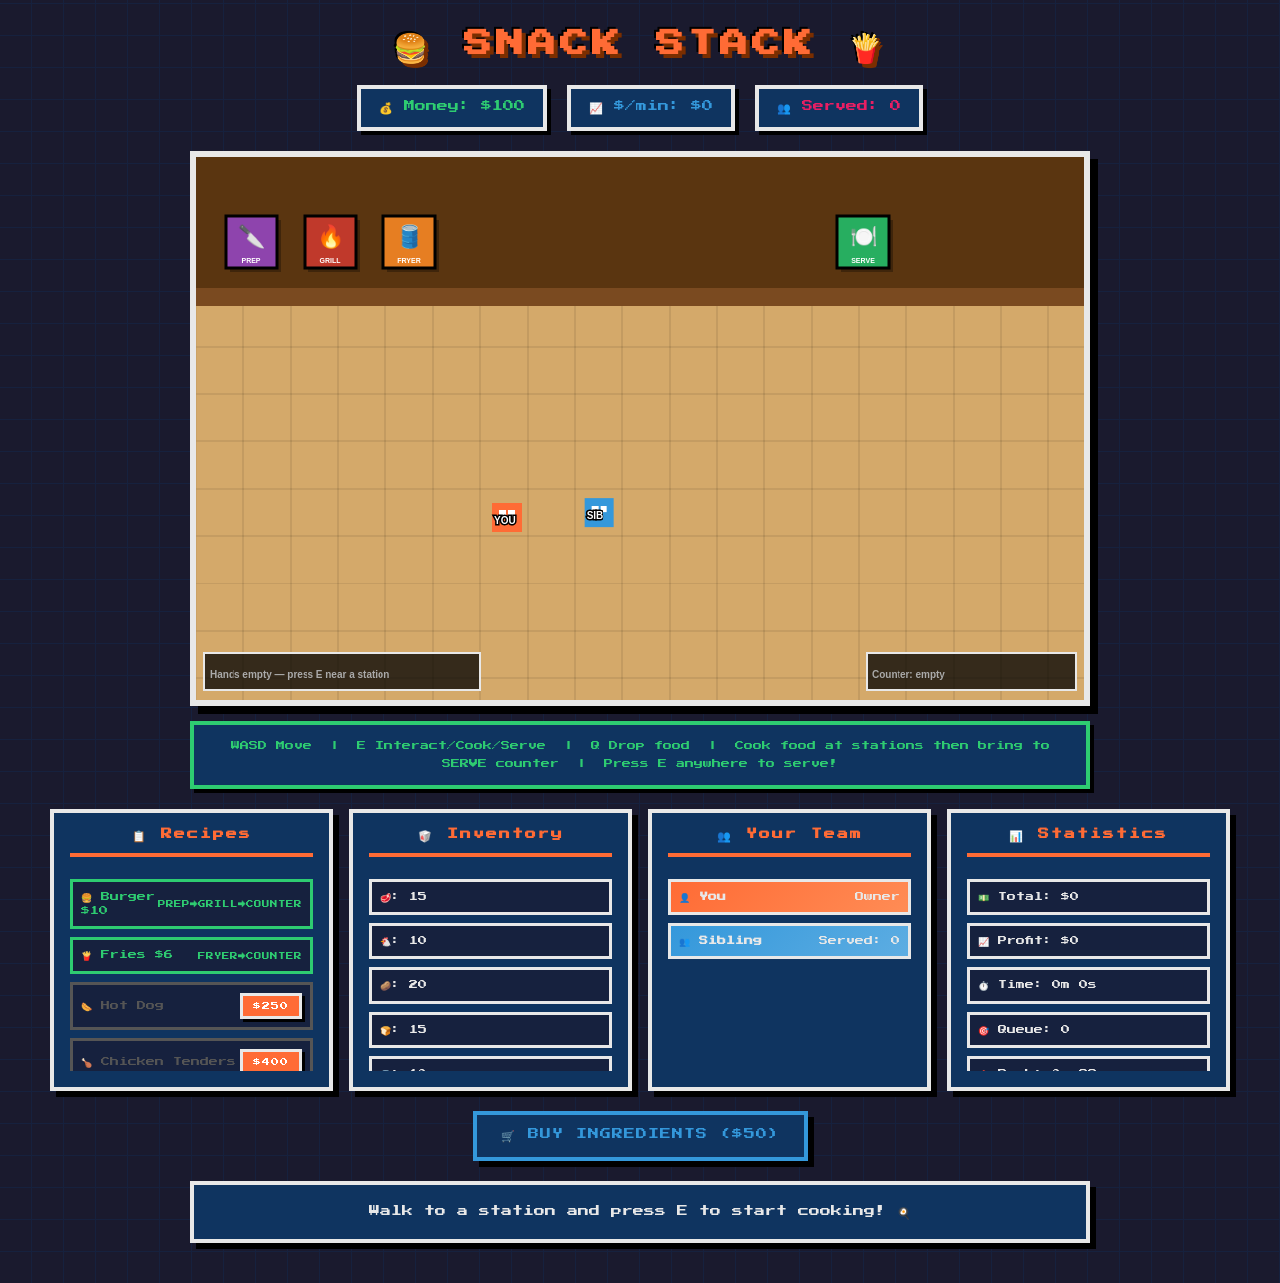
<file: index.html>
<!DOCTYPE html>
<html lang="en">
<head>
  <meta charset="UTF-8">
  <meta name="viewport" content="width=device-width, initial-scale=1.0">
  <title>Snack StacK - Food Truck Empire</title>
  <style>
@import url('https://fonts.googleapis.com/css2?family=Press+Start+2P&display=swap');
* { margin:0; padding:0; box-sizing:border-box; image-rendering:pixelated; }
body { background-color:#1a1a2e; background-image:repeating-linear-gradient(0deg,transparent,transparent 31px,#16213e 31px,#16213e 32px),repeating-linear-gradient(90deg,transparent,transparent 31px,#16213e 31px,#16213e 32px); font-family:'Press Start 2P',monospace; text-align:center; padding:20px; min-height:100vh; color:#e8e8e8; }
h1 { font-size:28px; margin:10px 0; color:#ff6b35; text-shadow:4px 4px 0px #7a2e00,-2px -2px 0px #000; letter-spacing:4px; }
.stats { display:flex; justify-content:center; gap:20px; margin:20px 0; flex-wrap:wrap; }
.stat-item { background:#0f3460; padding:12px 18px; border:4px solid #e8e8e8; box-shadow:4px 4px 0px #000; font-size:11px; }
#money{color:#2ecc71;} #earnings{color:#3498db;} #customers-count{color:#e91e63;}
canvas { display:block; margin:15px auto; border:6px solid #e8e8e8; box-shadow:8px 8px 0px #000; cursor:crosshair; max-width:100%; }
.game-panels { display:grid; grid-template-columns:repeat(auto-fit,minmax(220px,1fr)); gap:16px; max-width:1200px; margin:20px auto; padding:0 10px; }
.panel { background:#0f3460; border:4px solid #e8e8e8; box-shadow:6px 6px 0px #000; padding:16px; text-align:left; }
.panel h3 { margin:0 0 14px 0; color:#ff6b35; font-size:11px; text-align:center; border-bottom:4px solid #ff6b35; padding-bottom:10px; letter-spacing:2px; }
.panel-content { max-height:200px; overflow-y:auto; }
.panel-content::-webkit-scrollbar{width:8px;} .panel-content::-webkit-scrollbar-track{background:#1a1a2e;} .panel-content::-webkit-scrollbar-thumb{background:#ff6b35;border:2px solid #000;}
.recipe-item,.ingredient-item,.team-member { margin:8px 0; padding:8px; font-size:9px; display:flex; justify-content:space-between; align-items:center; border:3px solid #e8e8e8; background:#16213e; line-height:1.6; }
.recipe-unlocked{border-color:#2ecc71;color:#2ecc71;} .recipe-locked{border-color:#555;color:#555;}
.unlock-btn { padding:6px 10px; font-size:8px; font-family:'Press Start 2P',monospace; background:#ff6b35; border:3px solid #e8e8e8; box-shadow:3px 3px 0px #000; cursor:pointer; color:#fff; transition:none; }
.unlock-btn:hover { background:#ffcd38; color:#000; transform:translate(2px,2px); box-shadow:1px 1px 0px #000; }
.controls { margin:20px 0; display:flex; justify-content:center; gap:16px; flex-wrap:wrap; }
button { padding:14px 24px; font-size:11px; font-family:'Press Start 2P',monospace; border:4px solid #e8e8e8; box-shadow:6px 6px 0px #000; cursor:pointer; font-weight:normal; transition:none; text-transform:uppercase; letter-spacing:1px; }
button:hover{transform:translate(3px,3px);box-shadow:3px 3px 0px #000;} button:active{transform:translate(6px,6px);box-shadow:none;}
#buyIngredientsBtn{background:#0f3460;color:#3498db;border-color:#3498db;}
#upgradeBtn{background:#0f3460;color:#ffcd38;border-color:#ffcd38;animation:blink 1s step-end infinite;}
@keyframes blink{0%,100%{opacity:1;}50%{opacity:0.4;}}
#log { margin:20px auto; font-size:11px; color:#e8e8e8; background:#0f3460; padding:16px 20px; max-width:900px; border:4px solid #e8e8e8; box-shadow:6px 6px 0px #000; min-height:55px; display:flex; align-items:center; justify-content:center; line-height:2; }
.controls-hint { background:#0f3460; color:#2ecc71; padding:12px; border:4px solid #2ecc71; box-shadow:4px 4px 0px #000; margin:10px auto; max-width:900px; font-size:9px; line-height:2; }
.achievement { position:fixed; top:20px; right:20px; background:#ffcd38; color:#000; padding:16px 24px; font-size:11px; border:4px solid #000; box-shadow:6px 6px 0px #000; animation:slideIn 0.1s steps(1),slideOut 0.1s steps(1) 2.5s; z-index:1000; font-family:'Press Start 2P',monospace; line-height:2; }
@keyframes slideIn{from{transform:translateX(400px);}to{transform:translateX(0);}}
@keyframes slideOut{from{transform:translateX(0);opacity:1;}to{transform:translateX(400px);opacity:0;}}
  </style>
</head>
<body>
  <h1>🍔 SNACK STACK 🍟</h1>
  <div class="stats">
    <div class="stat-item" id="money">💰 Money: $100</div>
    <div class="stat-item" id="earnings">📈 $/min: $0</div>
    <div class="stat-item" id="customers-count">👥 Served: 0</div>
  </div>
  <canvas id="game"></canvas>
  <div class="controls-hint">WASD Move &nbsp;|&nbsp; E Interact/Cook/Serve &nbsp;|&nbsp; Q Drop food &nbsp;|&nbsp; Cook food at stations then bring to SERVE counter &nbsp;|&nbsp; Press E anywhere to serve!</div>
  <div class="game-panels">
    <div class="panel"><h3>📋 Recipes</h3><div id="recipes" class="panel-content"></div></div>
    <div class="panel"><h3>🥡 Inventory</h3><div id="ingredients" class="panel-content"></div></div>
    <div class="panel"><h3>👥 Your Team</h3><div id="team" class="panel-content"></div></div>
    <div class="panel"><h3>📊 Statistics</h3><div id="stats" class="panel-content"></div></div>
  </div>
  <div class="controls">
    <button id="buyIngredientsBtn">🛒 Buy Ingredients ($50)</button>
    <button id="upgradeBtn" style="display:none;">⭐ Open Restaurant! ($5,000)</button>
  </div>
  <div id="log">Walk to a station and press E to start cooking! 🍳</div>

<script>
  const canvas = document.getElementById("game");
  const ctx = canvas.getContext("2d");
  canvas.width = 900; canvas.height = 550;
  canvas.style.width = Math.min(900, window.innerWidth - 40) + "px";

  let money = 100, totalEarned = 0, totalCustomersServed = 0;
  let gameTime = 0, customers = [], nextCustomerId = 0;
  let earningsPerMinute = 0, lastEarningsUpdate = Date.now();
  let achievementQueue = [];

  // ============================================
  // RUSH HOUR
  // ============================================
  let rushHour=false,rushTimer=0,rushWarning=false,rushWarningTimer=0,nextRushIn=1800,rushBonus=0;
  function updateRushHour(){
    if(rushWarning){rushWarningTimer++;if(rushWarningTimer>180){rushWarning=false;rushHour=true;rushTimer=0;rushBonus=0;updateLog("🔥 RUSH HOUR! Double tips!");}return;}
    if(rushHour){rushTimer++;if(rushTimer>3600){rushHour=false;nextRushIn=1800;money+=rushBonus;showAchievement(`⭐ Rush Over! +$${rushBonus}!`);updateLog(`✅ Rush over! +$${rushBonus} bonus!`);}return;}
    nextRushIn--;if(nextRushIn<=0){rushWarning=true;rushWarningTimer=0;updateLog("⚠️ RUSH HOUR INCOMING!");}
  }
  function drawRushHour(){
    if(rushWarning){ctx.fillStyle=`rgba(255,200,0,${0.2+0.15*Math.sin(Date.now()/100)})`;ctx.fillRect(0,0,canvas.width,canvas.height);ctx.fillStyle="#fff";ctx.font="bold 28px Arial";ctx.textAlign="center";ctx.fillText("⚠️ RUSH HOUR INCOMING! ⚠️",canvas.width/2,50);ctx.textAlign="left";}
    if(rushHour){ctx.fillStyle="rgba(255,50,0,0.07)";ctx.fillRect(0,0,canvas.width,canvas.height);ctx.fillStyle="#ff4444";ctx.font="bold 18px Arial";ctx.textAlign="center";ctx.fillText(`🔥 RUSH HOUR - ${Math.ceil((3600-rushTimer)/60)}s | Bonus: $${rushBonus}`,canvas.width/2,28);ctx.textAlign="left";}
  }

  // ============================================
  // STATIONS
  // ============================================
  const SS = 52;
  const stations = [
    {id:"prep",   label:"PREP",  emoji:"🔪",x:30, y:60, color:"#8e44ad",cookTime:150,burnTime:300,food:null,cookTimer:0,state:"idle"},
    {id:"grill",  label:"GRILL", emoji:"🔥",x:110,y:60, color:"#c0392b",cookTime:200,burnTime:350,food:null,cookTimer:0,state:"idle"},
    {id:"fryer",  label:"FRYER", emoji:"🛢️",x:190,y:60, color:"#e67e22",cookTime:180,burnTime:320,food:null,cookTimer:0,state:"idle"},
    {id:"counter",label:"SERVE", emoji:"🍽️",x:650,y:60, color:"#27ae60",cookTime:0,  burnTime:9999,food:null,cookTimer:0,state:"idle"},
  ];

  const recipePipeline = {
    burger: ["prep","grill","counter"],
    fries:  ["fryer","counter"],
    hotdog: ["grill","counter"],
    tenders:["prep","fryer","counter"],
    pizza:  ["prep","grill","counter"],
    taco:   ["prep","counter"],
  };

  const recipes = {
    burger: {name:"🍔 Burger",        unlocked:true, ingredients:{beef:1,bun:1,lettuce:1},   price:10,cost:4,timesSold:0},
    fries:  {name:"🍟 Fries",          unlocked:true, ingredients:{potato:2,oil:1},           price:6, cost:2,timesSold:0},
    hotdog: {name:"🌭 Hot Dog",        unlocked:false,ingredients:{sausage:1,bun:1},          price:8, cost:3,unlockCost:250,timesSold:0},
    tenders:{name:"🍗 Chicken Tenders",unlocked:false,ingredients:{chicken:2,flour:1,oil:1},  price:12,cost:5,unlockCost:400,timesSold:0},
    pizza:  {name:"🍕 Pizza Slice",    unlocked:false,ingredients:{dough:1,cheese:1,tomato:1},price:15,cost:6,unlockCost:800,timesSold:0},
    taco:   {name:"🌮 Taco",           unlocked:false,ingredients:{beef:1,tortilla:1,lettuce:1,cheese:1},price:9,cost:4,unlockCost:600,timesSold:0},
  };

  let ingredients = {beef:15,chicken:10,potato:20,bun:15,oil:10,lettuce:10,sausage:0,flour:0,dough:0,cheese:0,tomato:0,tortilla:0};

  function hasIngredients(rk){const r=recipes[rk];for(let i in r.ingredients)if(ingredients[i]<r.ingredients[i])return false;return true;}
  function useIngredients(rk){const r=recipes[rk];for(let i in r.ingredients)ingredients[i]-=r.ingredients[i];}
  function stationCenter(s){return{x:s.x+SS/2,y:s.y+SS/2};}
  function distToStation(char,s){const c=stationCenter(s);return Math.hypot(char.x+char.size/2-c.x,char.y+char.size/2-c.y);}

  // ============================================
  // PLAYER & SIBLING
  // ============================================
  const player  = {x:300,y:350,size:30,speed:4,color:"#ff6b35",holding:null};
  const sibling = {x:400,y:350,size:30,speed:4,color:"#3498db",holding:null,aiTimer:0,totalServed:0};

  // ============================================
  // SERVE — completely standalone, called on E press
  // Finds any waiting customer whose recipe matches
  // whatever is on the counter. No distance check.
  // ============================================
  function tryServe() {
    const counter = stations.find(s => s.id === "counter");
    if (!counter.food || counter.food.burned) {
      updateLog("❌ No food on the SERVE counter!");
      return false;
    }
    const match = customers.find(c => c.waiting && !c.isServed && c.recipe === counter.food.recipeKey);
    if (!match) {
      updateLog("❌ No customer waiting for " + recipes[counter.food.recipeKey].name + "!");
      return false;
    }
    const recipe = recipes[match.recipe];
    const tip = Math.floor(recipe.price * match.patience * (rushHour ? 0.6 : 0.3));
    const total = recipe.price + tip;
    money += total; totalEarned += total; totalCustomersServed++;
    recipe.timesSold++; match.isServed = true;
    counter.food = null; counter.state = "idle";
    if (rushHour) rushBonus += tip;
    updateLog(`✅ Served ${recipe.name} $${recipe.price}${tip > 0 ? ` + $${tip} tip` : ""}!${rushHour ? " 🔥" : ""}`);
    checkAchievements();
    setTimeout(() => { customers = customers.filter(c => c.id !== match.id); }, 300);
    return true;
  }

  // ============================================
  // INPUT
  // ============================================
  const keys = {};
  document.addEventListener("keydown", e => {
    keys[e.key.toLowerCase()] = true;
    if (e.key.toLowerCase() === "e") handleE();
    if (e.key.toLowerCase() === "q") { player.holding = null; updateLog("🗑️ Dropped food."); }
  });
  document.addEventListener("keyup", e => keys[e.key.toLowerCase()] = false);

  function handleE() {
    // First always try to serve — if counter has food matching a customer, just do it
    if (tryServe()) return;

    // Otherwise interact with nearest station
    let best = null, bestD = 80;
    for (let s of stations) { const d = distToStation(player, s); if (d < bestD) { best = s; bestD = d; } }
    if (!best) { updateLog("❌ Get closer to a station!"); return; }

    interactWithStation(player, best);
  }

  function interactWithStation(char, s) {
    const counter = stations.find(st => st.id === "counter");

    if (s.id === "counter") {
      // Place finished food on counter, or pick up
      if (char.holding) {
        const pipeline = recipePipeline[char.holding.recipeKey];
        if (char.holding.stage === pipeline.length - 1) {
          if (!counter.food) {
            counter.food = { ...char.holding }; counter.state = "ready"; char.holding = null;
            updateLog("🍽️ Food on counter! Press E to serve a customer!");
          } else { updateLog("❌ Counter already has food!"); }
        } else { updateLog("❌ Food isn't ready yet — keep cooking!"); }
      } else if (counter.food) {
        char.holding = { ...counter.food }; counter.food = null; counter.state = "idle";
        updateLog("📦 Picked up food from counter.");
      } else { updateLog("❌ Counter is empty."); }
      return;
    }

    if (s.state === "idle" && !s.food) {
      if (char.holding) {
        // Place held food here for next cooking step
        const pipeline = recipePipeline[char.holding.recipeKey];
        const nextIdx = char.holding.stage + 1;
        if (nextIdx < pipeline.length && pipeline[nextIdx] === s.id) {
          s.food = { ...char.holding }; s.food.stage = nextIdx; s.cookTimer = 0; s.state = "cooking";
          char.holding = null;
          updateLog(`🍳 Cooking step ${nextIdx + 1} on ${s.label}...`);
        } else {
          const needed = pipeline[nextIdx] || "SERVE counter";
          updateLog(`❌ Wrong station! Take to ${needed.toUpperCase()} next.`);
        }
      } else {
        // Start a new dish
        const cands = Object.keys(recipes).filter(k => recipes[k].unlocked && recipePipeline[k][0] === s.id && hasIngredients(k));
        if (!cands.length) { updateLog(`❌ No recipes for ${s.label} or missing ingredients!`); return; }
        const rk = cands[0]; useIngredients(rk);
        s.food = { recipeKey: rk, stage: 0, burned: false }; s.cookTimer = 0; s.state = "cooking";
        updateLog(`🍳 Started ${recipes[rk].name}! Don't let it burn!`);
      }
    } else if (s.state === "ready") {
      if (!char.holding) {
        char.holding = { ...s.food }; s.food = null; s.state = "idle"; s.cookTimer = 0;
        const pipeline = recipePipeline[char.holding.recipeKey];
        const next = pipeline[char.holding.stage + 1];
        updateLog(next ? `➡️ Next: take to ${next.toUpperCase()}` : `✅ Done! Bring to SERVE counter then press E.`);
      } else { updateLog("❌ Hands full! Press Q to drop."); }
    } else if (s.state === "burned") {
      s.food = null; s.state = "idle"; s.cookTimer = 0; updateLog("🗑️ Cleared burned food.");
    } else if (s.state === "cooking") {
      updateLog(`⏳ ${s.label} cooking... ${Math.min(Math.floor(s.cookTimer / s.cookTime * 100), 100)}%`);
    }
  }

  // ============================================
  // UPDATE STATIONS
  // ============================================
  function updateStations() {
    for (let s of stations) {
      if (s.state !== "cooking") continue;
      s.cookTimer++;
      if (s.cookTimer >= s.cookTime + s.burnTime) {
        s.state = "burned"; if (s.food) s.food.burned = true;
        updateLog(`🔥 ${recipes[s.food.recipeKey].name} BURNED on ${s.label}! Press E near it to clear.`);
      } else if (s.cookTimer >= s.cookTime) {
        s.state = "ready";
      }
    }
  }

  // ============================================
  // SIBLING AI
  // ============================================
  function updateSiblingAI() {
    sibling.aiTimer++;
    if (sibling.aiTimer < 20) return;
    sibling.aiTimer = 0;

    const counter = stations.find(s => s.id === "counter");

    // If holding food, go to next station or counter
    if (sibling.holding) {
      const pipeline = recipePipeline[sibling.holding.recipeKey];
      const nextIdx = sibling.holding.stage + 1;
      if (nextIdx >= pipeline.length) {
        if (!counter.food) {
          if (distToStation(sibling, counter) < 65) {
            counter.food = { ...sibling.holding }; counter.state = "ready"; sibling.holding = null;
            // immediately serve if customer waiting
            const match = customers.find(c => c.waiting && !c.isServed && c.recipe === counter.food?.recipeKey);
            if (match) { tryServe(); sibling.totalServed++; }
          } else moveTo(sibling, stationCenter(counter));
        }
      } else {
        const ns = stations.find(s => s.id === pipeline[nextIdx]);
        if (ns && ns.state === "idle" && !ns.food) {
          if (distToStation(sibling, ns) < 65) {
            ns.food = { ...sibling.holding }; ns.food.stage = nextIdx; ns.cookTimer = 0; ns.state = "cooking"; sibling.holding = null;
          } else moveTo(sibling, stationCenter(ns));
        }
      }
      return;
    }

    // Pick up ready food from a non-counter station
    for (let s of stations) {
      if (s.state === "ready" && s.id !== "counter") {
        if (distToStation(sibling, s) < 65) { sibling.holding = { ...s.food }; s.food = null; s.state = "idle"; s.cookTimer = 0; }
        else moveTo(sibling, stationCenter(s));
        return;
      }
    }

    // Serve customer if counter has food
    if (counter.food && !counter.food.burned) {
      const match = customers.find(c => c.waiting && !c.isServed && c.recipe === counter.food.recipeKey);
      if (match) {
        if (Math.hypot(sibling.x - match.x, sibling.y - match.y) < 150) {
          tryServe(); sibling.totalServed++;
        } else moveTo(sibling, { x: match.x, y: match.y });
        return;
      }
    }

    // Clear burned food
    for (let s of stations) {
      if (s.state === "burned") {
        if (distToStation(sibling, s) < 65) { s.food = null; s.state = "idle"; s.cookTimer = 0; }
        else moveTo(sibling, stationCenter(s));
        return;
      }
    }

    // Start cooking at idle station
    for (let s of stations) {
      if (s.state === "idle" && !s.food && s.id !== "counter") {
        const cands = Object.keys(recipes).filter(k => recipes[k].unlocked && recipePipeline[k][0] === s.id && hasIngredients(k));
        if (cands.length) {
          if (distToStation(sibling, s) < 65) {
            useIngredients(cands[0]); s.food = { recipeKey: cands[0], stage: 0, burned: false }; s.cookTimer = 0; s.state = "cooking";
          } else moveTo(sibling, stationCenter(s));
          return;
        }
      }
    }

    moveTo(sibling, { x: 500, y: 350 });
  }

  function moveTo(char, pos) {
    const angle = Math.atan2(pos.y - char.y, pos.x - char.x);
    char.x += Math.cos(angle) * char.speed;
    char.y += Math.sin(angle) * char.speed;
  }

  // ============================================
  // CUSTOMERS
  // ============================================
  class Customer {
    constructor(recipe) {
      this.id = nextCustomerId++; this.recipe = recipe;
      this.x = -50; this.y = 185;
      this.size = 30; this.speed = 1 + Math.random() * 0.5;
      const wc = customers.filter(c => c.waiting).length;
      this.targetX = Math.max(300, 760 - wc * 42);
      this.waiting = false; this.waitTimer = 0;
      this.maxWaitTime = rushHour ? 200 : 360;
      this.color = ["#9b59b6","#e67e22","#1abc9c","#e91e63"][Math.floor(Math.random()*4)];
      this.isServed = false; this.patience = 1.0;
    }
    update() {
      if (!this.waiting) { if (this.x < this.targetX) this.x += this.speed; else this.waiting = true; }
      else {
        this.waitTimer++; this.patience = 1 - (this.waitTimer / this.maxWaitTime);
        if (this.waitTimer > this.maxWaitTime && !this.isServed) { this.leave(); return false; }
      }
      return true;
    }
    leave() { if (!this.isServed) updateLog("😞 Customer left hungry!"); }
    draw() {
      ctx.fillStyle = this.color; ctx.fillRect(this.x, this.y, this.size, this.size);
      ctx.fillStyle = "#fff"; ctx.fillRect(this.x+7,this.y+8,7,7); ctx.fillRect(this.x+16,this.y+8,7,7);
      if (this.waiting) {
        ctx.fillStyle = "rgba(255,255,255,0.95)"; ctx.beginPath(); ctx.arc(this.x+15,this.y-22,18,0,Math.PI*2); ctx.fill();
        ctx.strokeStyle = "#333"; ctx.lineWidth = 2; ctx.stroke();
        ctx.font = "18px Arial"; ctx.fillStyle = "#333";
        ctx.fillText(recipes[this.recipe].name.split(" ")[0], this.x-1, this.y-15);
        const bw=35,bh=6,fw=this.patience*bw;
        const g = ctx.createLinearGradient(this.x,0,this.x+bw,0);
        if (this.patience>0.6){g.addColorStop(0,"#2ecc71");g.addColorStop(1,"#27ae60");}
        else if(this.patience>0.3){g.addColorStop(0,"#f39c12");g.addColorStop(1,"#e67e22");}
        else{g.addColorStop(0,"#e74c3c");g.addColorStop(1,"#c0392b");}
        ctx.fillStyle=g; ctx.fillRect(this.x,this.y-38,fw,bh);
        ctx.strokeStyle="#2c3e50"; ctx.lineWidth=2; ctx.strokeRect(this.x,this.y-38,bw,bh);

        // Always show what they want
        const counter = stations.find(s=>s.id==="counter");
        const readyForThem = counter.food && counter.food.recipeKey===this.recipe && !counter.food.burned;
        ctx.fillStyle = readyForThem ? "rgba(46,204,113,0.95)" : "rgba(40,40,40,0.8)";
        ctx.fillRect(this.x-5, this.y-58, readyForThem?100:130, 16);
        ctx.fillStyle="#fff"; ctx.font="bold 9px Arial";
        ctx.fillText(readyForThem ? "✅ Press E!" : "Wants: "+recipes[this.recipe].name.split(" ")[0], this.x, this.y-46);
      }
    }
  }

  function spawnCustomer() {
    const avail = Object.keys(recipes).filter(r=>recipes[r].unlocked);
    if (!avail.length) return;
    const weights = avail.map(r=>recipes[r].price), total = weights.reduce((a,b)=>a+b,0);
    let rand = Math.random()*total, sel = avail[0];
    for (let i=0;i<avail.length;i++){rand-=weights[i];if(rand<=0){sel=avail[i];break;}}
    customers.push(new Customer(sel));
  }

  setInterval(()=>{
    const chance=rushHour?0.75:0.35, max=rushHour?8:5;
    if(Math.random()<chance&&customers.length<max) spawnCustomer();
  },1500);

  // ============================================
  // PLAYER MOVEMENT
  // ============================================
  function movePlayer() {
    if(keys["w"]||keys["arrowup"])    player.y-=player.speed;
    if(keys["s"]||keys["arrowdown"])  player.y+=player.speed;
    if(keys["a"]||keys["arrowleft"])  player.x-=player.speed;
    if(keys["d"]||keys["arrowright"]) player.x+=player.speed;
    player.x=Math.max(0,Math.min(canvas.width-player.size,player.x));
    player.y=Math.max(0,Math.min(canvas.height-player.size,player.y));
  }

  // ============================================
  // DRAW
  // ============================================
  function draw() {
    ctx.clearRect(0,0,canvas.width,canvas.height);
    ctx.fillStyle="#d4a96a"; ctx.fillRect(0,0,canvas.width,canvas.height);
    for(let x=0;x<canvas.width;x+=48) for(let y=0;y<canvas.height;y+=48){
      ctx.strokeStyle="rgba(0,0,0,0.08)"; ctx.lineWidth=1; ctx.strokeRect(x,y,48,48);
    }
    ctx.fillStyle="#5a3510"; ctx.fillRect(0,0,canvas.width,148);
    ctx.fillStyle="#7a4a20"; ctx.fillRect(0,133,canvas.width,18);

    drawStations();
    customers.forEach(c=>c.draw());
    drawCharacter(sibling,"SIB",sibling.holding);
    drawCharacter(player,"YOU",player.holding);
    drawHUD();
    drawRushHour();
  }

  function drawStations() {
    for (let s of stations) {
      let col = s.color;
      if(s.state==="burned") col="#1a1a1a";
      else if(s.state==="ready") col="#1e8449";
      ctx.fillStyle="rgba(0,0,0,0.3)"; ctx.fillRect(s.x+4,s.y+4,SS,SS);
      ctx.fillStyle=col; ctx.fillRect(s.x,s.y,SS,SS);
      ctx.strokeStyle="#000"; ctx.lineWidth=3; ctx.strokeRect(s.x,s.y,SS,SS);
      ctx.font="22px Arial"; ctx.textAlign="center"; ctx.fillText(s.emoji,s.x+SS/2,s.y+28);
      ctx.fillStyle="#fff"; ctx.font="bold 7px Arial"; ctx.fillText(s.label,s.x+SS/2,s.y+SS-5);
      ctx.textAlign="left";

      if(s.state==="cooking"&&s.cookTime>0){
        const prog=Math.min(s.cookTimer/s.cookTime,1);
        const burnProg=s.cookTimer>s.cookTime?(s.cookTimer-s.cookTime)/s.burnTime:0;
        const bw=SS-4,bh=7;
        ctx.fillStyle="#333"; ctx.fillRect(s.x+2,s.y+SS+3,bw,bh);
        ctx.fillStyle=burnProg>0?"#e74c3c":"#2ecc71";
        ctx.fillRect(s.x+2,s.y+SS+3,bw*(burnProg>0?1-burnProg:prog),bh);
        ctx.strokeStyle="#000"; ctx.lineWidth=1; ctx.strokeRect(s.x+2,s.y+SS+3,bw,bh);
      }
      if(s.state==="ready"){ctx.font="16px Arial";ctx.textAlign="center";ctx.fillText("✅",s.x+SS/2,s.y-4);ctx.textAlign="left";}
      if(s.state==="burned"){ctx.font="16px Arial";ctx.textAlign="center";ctx.fillText("💀",s.x+SS/2,s.y-4);ctx.textAlign="left";}
      if(s.food){ctx.font="16px Arial";ctx.textAlign="center";ctx.fillText(s.food.burned?"🖤":recipes[s.food.recipeKey].name.split(" ")[0],s.x+SS/2,s.y+14);ctx.textAlign="left";}

      if(distToStation(player,s)<80){
        ctx.strokeStyle="#ffcd38"; ctx.lineWidth=4; ctx.strokeRect(s.x-3,s.y-3,SS+6,SS+6);
        ctx.fillStyle="#ffcd38"; ctx.font="bold 9px Arial"; ctx.textAlign="center";
        ctx.fillText("[E]",s.x+SS/2,s.y+SS+18); ctx.textAlign="left";
      }
    }
  }

  function drawCharacter(char,label,holding){
    ctx.fillStyle=char.color; ctx.fillRect(char.x,char.y,char.size,char.size);
    ctx.fillStyle="#fff"; ctx.fillRect(char.x+7,char.y+8,7,7); ctx.fillRect(char.x+16,char.y+8,7,7);
    ctx.fillStyle="#fff"; ctx.font="bold 10px Arial"; ctx.strokeStyle="#000"; ctx.lineWidth=3;
    ctx.strokeText(label,char.x+2,char.y+22); ctx.fillText(label,char.x+2,char.y+22);
    if(holding){ctx.font="18px Arial";ctx.fillText(holding.burned?"🖤":recipes[holding.recipeKey].name.split(" ")[0],char.x+char.size,char.y-2);}
  }

  function drawHUD(){
    ctx.fillStyle="rgba(0,0,0,0.75)"; ctx.fillRect(8,canvas.height-48,280,38);
    ctx.strokeStyle="#e8e8e8"; ctx.lineWidth=2; ctx.strokeRect(8,canvas.height-48,280,38);
    ctx.font="bold 10px Arial";
    if(player.holding){
      const pipeline=recipePipeline[player.holding.recipeKey];
      const next=pipeline[player.holding.stage+1]||"SERVE counter";
      ctx.fillStyle="#e8e8e8";
      ctx.fillText(`${recipes[player.holding.recipeKey].name.split(" ")[0]} → next: ${next.toUpperCase()}`,14,canvas.height-22);
    }else{
      ctx.fillStyle="#aaa"; ctx.fillText("Hands empty — press E near a station",14,canvas.height-22);
    }

    // Counter status top right
    const counter=stations.find(s=>s.id==="counter");
    ctx.fillStyle="rgba(0,0,0,0.75)"; ctx.fillRect(canvas.width-220,canvas.height-48,212,38);
    ctx.strokeStyle="#e8e8e8"; ctx.lineWidth=2; ctx.strokeRect(canvas.width-220,canvas.height-48,212,38);
    ctx.fillStyle="#e8e8e8"; ctx.font="bold 10px Arial";
    if(counter.food&&!counter.food.burned){
      ctx.fillStyle="#2ecc71";
      ctx.fillText(`Counter: ${recipes[counter.food.recipeKey].name.split(" ")[0]} ready!`,canvas.width-215,canvas.height-22);
    }else{
      ctx.fillStyle="#aaa"; ctx.fillText("Counter: empty",canvas.width-215,canvas.height-22);
    }
  }

  // ============================================
  // UI
  // ============================================
  function updateUI(){
    document.getElementById("money").textContent=`💰 Money: $${Math.floor(money)}`;
    document.getElementById("earnings").textContent=`📈 $/min: $${earningsPerMinute}`;
    document.getElementById("customers-count").textContent=`👥 Served: ${totalCustomersServed}`;

    let rHTML="";
    for(let key in recipes){
      const r=recipes[key],pipe=recipePipeline[key].map(s=>s.toUpperCase()).join("→");
      if(r.unlocked)rHTML+=`<div class="recipe-item recipe-unlocked"><span>${r.name} $${r.price}</span><small>${pipe}</small></div>`;
      else rHTML+=`<div class="recipe-item recipe-locked"><span>${r.name}</span><button class="unlock-btn" onclick="unlockRecipe('${key}')">$${r.unlockCost}</button></div>`;
    }
    document.getElementById("recipes").innerHTML=rHTML;

    const emoji={chicken:"🐔",beef:"🥩",potato:"🥔",bun:"🍞",oil:"🛢️",lettuce:"🥬",sausage:"🌭",flour:"🌾",dough:"🍞",cheese:"🧀",tomato:"🍅",tortilla:"🌯"};
    document.getElementById("ingredients").innerHTML=Object.keys(ingredients).filter(k=>ingredients[k]>0).map(k=>`<div class="ingredient-item">${emoji[k]||k}: ${ingredients[k]}</div>`).join("");

    document.getElementById("team").innerHTML=`
      <div class="team-member" style="background:linear-gradient(135deg,#ff6b35,#ff8c55)"><strong>👤 You</strong><span>Owner</span></div>
      <div class="team-member" style="background:linear-gradient(135deg,#3498db,#5dade2)"><strong>👥 Sibling</strong><span>Served: ${sibling.totalServed}</span></div>`;

    const profit=totalEarned-(totalCustomersServed*2);
    document.getElementById("stats").innerHTML=`
      <div class="ingredient-item">💵 Total: $${Math.floor(totalEarned)}</div>
      <div class="ingredient-item">📈 Profit: $${Math.floor(profit)}</div>
      <div class="ingredient-item">⏱️ Time: ${formatTime(gameTime)}</div>
      <div class="ingredient-item">🎯 Queue: ${customers.length}</div>
      <div class="ingredient-item">🔥 Rush: ${rushHour?"ACTIVE!":rushWarning?"INCOMING!":formatTime(nextRushIn/60)}</div>`;

    if(money>=5000) document.getElementById("upgradeBtn").style.display="inline-block";
  }

  function formatTime(s){return`${Math.floor(s/60)}m ${Math.floor(s%60)}s`;}
  function updateLog(msg){document.getElementById("log").textContent=msg;}

  window.unlockRecipe=function(key){
    const r=recipes[key];
    if(!r.unlocked&&money>=r.unlockCost){money-=r.unlockCost;r.unlocked=true;for(let i in r.ingredients)if(ingredients[i]===0)ingredients[i]=5;showAchievement(`🎉 Unlocked ${r.name}!`);updateLog(`🎉 Unlocked ${r.name}!`);}
    else if(money<r.unlockCost)updateLog(`❌ Need $${r.unlockCost}!`);
  };

  function checkAchievements(){
    if(totalCustomersServed===1)showAchievement("🎊 First Customer!");
    else if(totalCustomersServed===10)showAchievement("🔥 10 Served!");
    else if(totalCustomersServed===50)showAchievement("⭐ 50 Customers!");
    else if(money>=1000&&!achievementQueue.includes("💰 $1,000!"))showAchievement("💰 $1,000!");
  }

  function showAchievement(text){
    if(achievementQueue.includes(text))return; achievementQueue.push(text);
    const div=document.createElement("div"); div.className="achievement"; div.textContent=text;
    document.body.appendChild(div); setTimeout(()=>div.remove(),3000);
  }

  document.getElementById("buyIngredientsBtn").addEventListener("click",()=>{
    if(money>=50){money-=50;["chicken","beef","potato","bun","oil","lettuce"].forEach(i=>{if(ingredients[i]!==undefined)ingredients[i]+=8;});updateLog("✅ Restocked!");}
    else updateLog("❌ Need $50!");
  });
  document.getElementById("upgradeBtn").addEventListener("click",()=>{if(money>=5000){updateLog("🎉 Restaurant coming soon!");showAchievement("🏆 Ready for Restaurant!");}});

  function calculateEarnings(){
    const now=Date.now(),elapsed=(now-lastEarningsUpdate)/1000;
    if(elapsed>=60){if(gameTime>0)earningsPerMinute=Math.floor((totalEarned/gameTime)*60);lastEarningsUpdate=now;}
  }

  // ============================================
  // GAME LOOP
  // ============================================
  function loop(){
    try{
      movePlayer(); updateSiblingAI(); updateStations(); updateRushHour();
      customers=customers.filter(c=>c.update());
      customers=customers.filter(c=>!c.isServed);
      draw(); updateUI();
      gameTime+=1/60; calculateEarnings();
      requestAnimationFrame(loop);
    }catch(e){console.error(e);updateLog("⚠️ Error: "+e.message);}
  }

  if(!canvas||!ctx) alert("Canvas failed!");
  else { console.log("🍔 Snack StacK ready!"); loop(); }
</script>
</body>
</html>
</file>
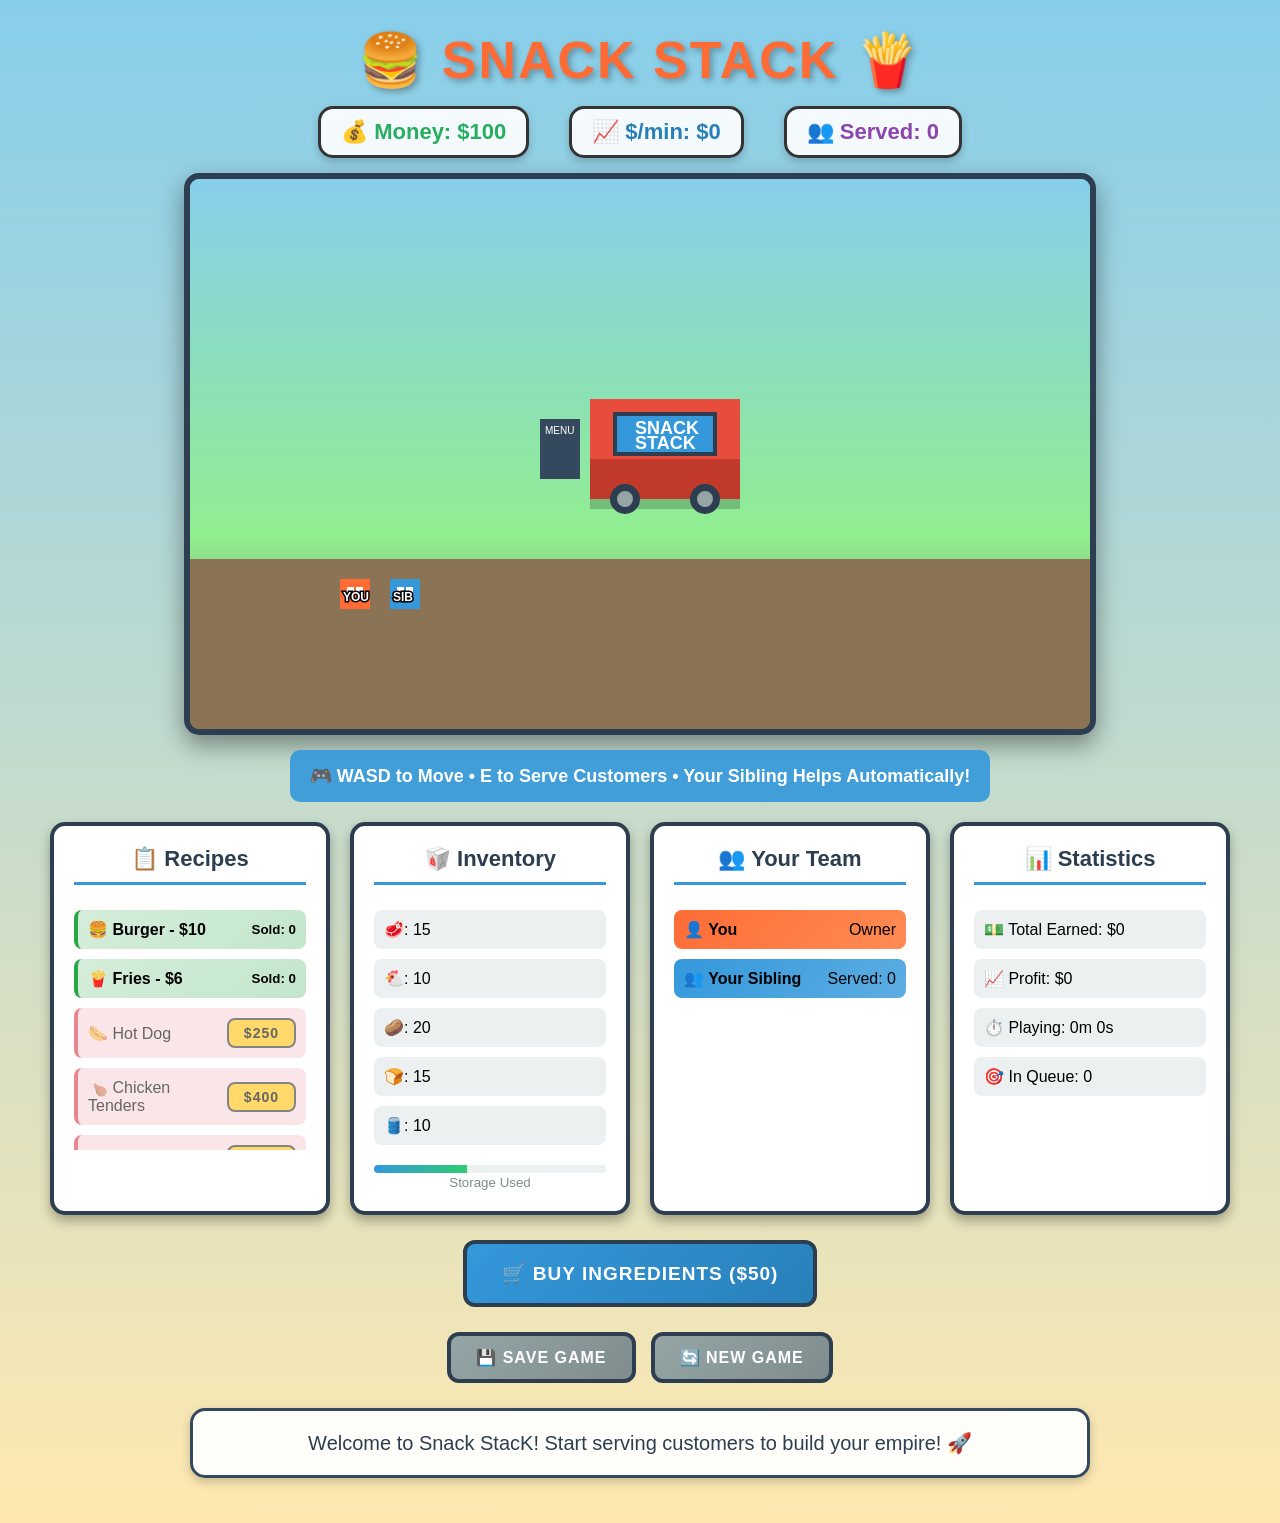
<file: indexx.html>
<!DOCTYPE html>
<html lang="en">
<head>
  <meta charset="UTF-8">
  <meta name="viewport" content="width=device-width, initial-scale=1.0">
  <title>Snack StacK - Food Truck Empire</title>
  <style>
    * {
      margin: 0;
      padding: 0;
      box-sizing: border-box;
    }

    body {
      background: linear-gradient(to bottom, #87CEEB 0%, #ffe8b0 100%);
      font-family: 'Segoe UI', Tahoma, Geneva, Verdana, sans-serif;
      text-align: center;
      padding: 20px;
      min-height: 100vh;
    }

    h1 {
      font-size: 52px;
      margin: 10px 0;
      color: #ff6b35;
      text-shadow: 3px 3px 6px rgba(0,0,0,0.3);
      letter-spacing: 2px;
    }

    .stats {
      display: flex;
      justify-content: center;
      gap: 40px;
      margin: 15px 0;
      font-size: 22px;
      font-weight: bold;
      flex-wrap: wrap;
    }

    .stat-item {
      background: rgba(255,255,255,0.9);
      padding: 10px 20px;
      border-radius: 15px;
      border: 3px solid #333;
      box-shadow: 0 4px 8px rgba(0,0,0,0.2);
    }

    #money {
      color: #27ae60;
    }

    #earnings {
      color: #2980b9;
    }

    #customers-count {
      color: #8e44ad;
    }

    canvas {
      background: linear-gradient(to bottom, #87CEEB 0%, #90EE90 70%, #8B7355 100%);
      display: block;
      margin: 15px auto;
      border: 6px solid #2c3e50;
      border-radius: 15px;
      box-shadow: 0 10px 25px rgba(0,0,0,0.4);
      cursor: crosshair;
    }

    .game-panels {
      display: grid;
      grid-template-columns: repeat(auto-fit, minmax(250px, 1fr));
      gap: 20px;
      max-width: 1200px;
      margin: 20px auto;
      padding: 0 10px;
    }

    .panel {
      background: white;
      border: 4px solid #2c3e50;
      border-radius: 15px;
      padding: 20px;
      box-shadow: 0 6px 12px rgba(0,0,0,0.3);
      text-align: left;
    }

    .panel h3 {
      margin: 0 0 15px 0;
      color: #2c3e50;
      font-size: 22px;
      text-align: center;
      border-bottom: 3px solid #3498db;
      padding-bottom: 10px;
    }

    .panel-content {
      max-height: 250px;
      overflow-y: auto;
    }

    .recipe-item, .ingredient-item, .team-member {
      margin: 10px 0;
      padding: 10px;
      background: #ecf0f1;
      border-radius: 8px;
      font-size: 16px;
      display: flex;
      justify-content: space-between;
      align-items: center;
    }

    .recipe-unlocked {
      background: linear-gradient(135deg, #d4edda 0%, #c3e6cb 100%);
      border-left: 4px solid #28a745;
      font-weight: bold;
    }

    .recipe-locked {
      opacity: 0.6;
      background: #f8d7da;
      border-left: 4px solid #dc3545;
    }

    .unlock-btn {
      padding: 5px 15px;
      font-size: 14px;
      background: #ffc107;
      border: 2px solid #333;
      border-radius: 8px;
      cursor: pointer;
      font-weight: bold;
      transition: all 0.2s;
    }

    .unlock-btn:hover {
      transform: scale(1.05);
      background: #ffcd38;
    }

    .controls {
      margin: 25px 0;
      display: flex;
      justify-content: center;
      gap: 15px;
      flex-wrap: wrap;
    }

    button {
      padding: 18px 35px;
      font-size: 19px;
      border: 4px solid #2c3e50;
      border-radius: 12px;
      cursor: pointer;
      font-weight: bold;
      transition: all 0.3s;
      text-transform: uppercase;
      letter-spacing: 1px;
    }

    button:hover {
      transform: translateY(-3px);
      box-shadow: 0 6px 15px rgba(0,0,0,0.3);
    }

    button:active {
      transform: translateY(0);
    }

    #buyIngredientsBtn {
      background: linear-gradient(135deg, #3498db, #2980b9);
      color: white;
    }

    #upgradeBtn {
      background: linear-gradient(135deg, #e74c3c, #c0392b);
      color: white;
      font-size: 22px;
      animation: pulse 2s infinite;
    }

    @keyframes pulse {
      0%, 100% { transform: scale(1); }
      50% { transform: scale(1.05); }
    }

    #saveBtn, #resetBtn {
      background: linear-gradient(135deg, #95a5a6, #7f8c8d);
      color: white;
      font-size: 16px;
      padding: 12px 25px;
    }

    #log {
      margin: 25px auto;
      font-size: 20px;
      color: #2c3e50;
      background: rgba(255,255,255,0.95);
      padding: 20px;
      border-radius: 15px;
      max-width: 900px;
      border: 3px solid #34495e;
      box-shadow: 0 4px 10px rgba(0,0,0,0.2);
      min-height: 60px;
      display: flex;
      align-items: center;
      justify-content: center;
    }

    .controls-hint {
      background: rgba(52, 152, 219, 0.9);
      color: white;
      padding: 15px;
      border-radius: 10px;
      margin: 10px auto;
      max-width: 700px;
      font-size: 18px;
      font-weight: bold;
    }

    .progress-bar {
      width: 100%;
      height: 8px;
      background: #ecf0f1;
      border-radius: 4px;
      overflow: hidden;
      margin-top: 5px;
    }

    .progress-fill {
      height: 100%;
      background: linear-gradient(90deg, #3498db, #2ecc71);
      transition: width 0.3s;
    }

    .achievement {
      position: fixed;
      top: 20px;
      right: 20px;
      background: linear-gradient(135deg, #f39c12, #e67e22);
      color: white;
      padding: 20px 30px;
      border-radius: 15px;
      font-size: 18px;
      font-weight: bold;
      box-shadow: 0 8px 20px rgba(0,0,0,0.4);
      animation: slideIn 0.5s, slideOut 0.5s 2.5s;
      z-index: 1000;
    }

    @keyframes slideIn {
      from { transform: translateX(400px); opacity: 0; }
      to { transform: translateX(0); opacity: 1; }
    }

    @keyframes slideOut {
      from { transform: translateX(0); opacity: 1; }
      to { transform: translateX(400px); opacity: 0; }
    }

    ::-webkit-scrollbar {
      width: 8px;
    }

    ::-webkit-scrollbar-track {
      background: #ecf0f1;
      border-radius: 4px;
    }

    ::-webkit-scrollbar-thumb {
      background: #3498db;
      border-radius: 4px;
    }

    ::-webkit-scrollbar-thumb:hover {
      background: #2980b9;
    }
  </style>
</head>
<body>
  <h1>🍔 SNACK STACK 🍟</h1>
  
  <div class="stats">
    <div class="stat-item" id="money">💰 Money: $100</div>
    <div class="stat-item" id="earnings">📈 $/min: $0</div>
    <div class="stat-item" id="customers-count">👥 Served: 0</div>
  </div>
  
  <canvas id="game"></canvas>
  
  <div class="controls-hint">
    🎮 WASD to Move • E to Serve Customers • Your Sibling Helps Automatically!
  </div>
  
  <div class="game-panels">
    <div class="panel">
      <h3>📋 Recipes</h3>
      <div id="recipes" class="panel-content"></div>
    </div>
    
    <div class="panel">
      <h3>🥡 Inventory</h3>
      <div id="ingredients" class="panel-content"></div>
      <div style="margin-top: 15px; text-align: center;">
        <div class="progress-bar">
          <div class="progress-fill" id="storage-progress" style="width: 50%"></div>
        </div>
        <small style="color: #7f8c8d;">Storage Used</small>
      </div>
    </div>
    
    <div class="panel">
      <h3>👥 Your Team</h3>
      <div id="team" class="panel-content"></div>
    </div>

    <div class="panel">
      <h3>📊 Statistics</h3>
      <div id="stats" class="panel-content"></div>
    </div>
  </div>
  
  <div class="controls">
    <button id="buyIngredientsBtn">🛒 Buy Ingredients ($50)</button>
    <button id="upgradeBtn" style="display:none;">⭐ Open Restaurant! ($5,000)</button>
  </div>

  <div class="controls">
    <button id="saveBtn">💾 Save Game</button>
    <button id="resetBtn">🔄 New Game</button>
  </div>
  
  <div id="log">Welcome to Snack StacK! Start serving customers to build your empire! 🚀</div>
  
  <script>
    // ============================================
    // CANVAS SETUP
    // ============================================
    const canvas = document.getElementById("game");
    const ctx = canvas.getContext("2d");
    canvas.width = 900;
    canvas.height = 550;

    // ============================================
    // GAME STATE
    // ============================================
    let money = 100;
    let totalEarned = 0;
    let totalCustomersServed = 0;
    let gameTime = 0;
    let customers = [];
    let nextCustomerId = 0;
    let earningsPerMinute = 0;
    let lastEarningsUpdate = Date.now();
    let achievementQueue = [];

    // ============================================
    // PLAYER
    // ============================================
    const player = {
      x: 150,
      y: 400,
      size: 30,
      speed: 4,
      color: "#ff6b35",
      name: "You"
    };

    // ============================================
    // SIBLING HELPER
    // ============================================
    const sibling = {
      x: 200,
      y: 400,
      size: 30,
      speed: 2.5,
      color: "#3498db",
      name: "Your Sibling",
      target: null,
      isServing: false,
      servingTimer: 0,
      totalServed: 0
    };

    // ============================================
    // FOOD TRUCK
    // ============================================
    const foodTruck = {
      x: 400,
      y: 220,
      width: 150,
      height: 100
    };

    // ============================================
    // RECIPES & INGREDIENTS
    // ============================================
    const recipes = {
      burger: {
        name: "🍔 Burger",
        unlocked: true,
        ingredients: { beef: 1, bun: 1, lettuce: 1 },
        price: 10,
        cost: 4,
        timesSold: 0
      },
      fries: {
        name: "🍟 Fries",
        unlocked: true,
        ingredients: { potato: 2, oil: 1 },
        price: 6,
        cost: 2,
        timesSold: 0
      },
      hotdog: {
        name: "🌭 Hot Dog",
        unlocked: false,
        ingredients: { sausage: 1, bun: 1 },
        price: 8,
        cost: 3,
        unlockCost: 250,
        timesSold: 0
      },
      tenders: {
        name: "🍗 Chicken Tenders",
        unlocked: false,
        ingredients: { chicken: 2, flour: 1, oil: 1 },
        price: 12,
        cost: 5,
        unlockCost: 400,
        timesSold: 0
      },
      pizza: {
        name: "🍕 Pizza Slice",
        unlocked: false,
        ingredients: { dough: 1, cheese: 1, tomato: 1 },
        price: 15,
        cost: 6,
        unlockCost: 800,
        timesSold: 0
      },
      taco: {
        name: "🌮 Taco",
        unlocked: false,
        ingredients: { beef: 1, tortilla: 1, lettuce: 1, cheese: 1 },
        price: 9,
        cost: 4,
        unlockCost: 600,
        timesSold: 0
      }
    };

    let ingredients = {
      beef: 15,
      chicken: 10,
      potato: 20,
      bun: 15,
      oil: 10,
      lettuce: 10,
      sausage: 0,
      flour: 0,
      dough: 0,
      cheese: 0,
      tomato: 0,
      tortilla: 0
    };

    const maxStorage = 200;

    // ============================================
    // INPUT
    // ============================================
    const keys = {};
    document.addEventListener("keydown", (e) => {
      keys[e.key.toLowerCase()] = true;
      
      if (e.key.toLowerCase() === 'e') {
        tryServeCustomer();
      }
    });
    document.addEventListener("keyup", (e) => keys[e.key.toLowerCase()] = false);

    // ============================================
    // CUSTOMER SYSTEM
    // ============================================
    class Customer {
      constructor(recipe) {
        this.id = nextCustomerId++;
        this.recipe = recipe;
        this.x = -50;
        this.y = 380;
        this.size = 30;
        this.speed = 1 + Math.random() * 0.5;
        this.targetX = foodTruck.x - 120;
        this.waiting = false;
        this.waitTimer = 0;
        this.maxWaitTime = 240; // 4 seconds
        this.color = ["#9b59b6", "#e67e22", "#1abc9c", "#e91e63"][Math.floor(Math.random() * 4)];
        this.isServed = false;
        this.patience = 1.0;
      }
      
      update() {
        if (!this.waiting) {
          if (this.x < this.targetX) {
            this.x += this.speed;
          } else {
            this.waiting = true;
          }
        } else {
          this.waitTimer++;
          this.patience = 1 - (this.waitTimer / this.maxWaitTime);
          
          if (this.waitTimer > this.maxWaitTime && !this.isServed) {
            this.leave();
            return false;
          }
        }
        return true;
      }
      
      serve() {
        const recipe = recipes[this.recipe];
        
        let canMake = true;
        for (let ing in recipe.ingredients) {
          if (ingredients[ing] < recipe.ingredients[ing]) {
            canMake = false;
            break;
          }
        }
        
        if (!canMake) {
          updateLog("❌ Not enough ingredients for " + recipe.name + "!");
          return false;
        }
        
        for (let ing in recipe.ingredients) {
          ingredients[ing] -= recipe.ingredients[ing];
        }
        
        const tip = Math.floor(recipe.price * this.patience * 0.3);
        const total = recipe.price + tip;
        
        money += total;
        totalEarned += total;
        totalCustomersServed++;
        recipe.timesSold++;
        this.isServed = true;
        
        if (tip > 0) {
          updateLog(`✅ Served ${recipe.name} for $${recipe.price} + $${tip} tip!`);
        } else {
          updateLog(`✅ Served ${recipe.name} for $${recipe.price}!`);
        }
        
        checkAchievements();
        return true;
      }
      
      leave() {
        if (!this.isServed) {
          updateLog("😞 Customer left hungry! Lost reputation!");
        }
      }
      
      draw() {
        ctx.fillStyle = this.color;
        ctx.fillRect(this.x, this.y, this.size, this.size);
        
        // Face
        ctx.fillStyle = "#fff";
        ctx.fillRect(this.x + 8, this.y + 8, 6, 6);
        ctx.fillRect(this.x + 16, this.y + 8, 6, 6);
        
        if (this.waiting) {
          // Order bubble
          ctx.fillStyle = "rgba(255, 255, 255, 0.95)";
          ctx.beginPath();
          ctx.arc(this.x + 15, this.y - 20, 18, 0, Math.PI * 2);
          ctx.fill();
          ctx.strokeStyle = "#333";
          ctx.lineWidth = 2;
          ctx.stroke();
          
          ctx.font = "24px Arial";
          ctx.fillText(recipes[this.recipe].name.split(' ')[0], this.x - 3, this.y - 12);
          
          // Patience bar
          const barWidth = 35;
          const barHeight = 6;
          const fillWidth = this.patience * barWidth;
          
          const gradient = ctx.createLinearGradient(this.x, 0, this.x + barWidth, 0);
          if (this.patience > 0.6) {
            gradient.addColorStop(0, "#2ecc71");
            gradient.addColorStop(1, "#27ae60");
          } else if (this.patience > 0.3) {
            gradient.addColorStop(0, "#f39c12");
            gradient.addColorStop(1, "#e67e22");
          } else {
            gradient.addColorStop(0, "#e74c3c");
            gradient.addColorStop(1, "#c0392b");
          }
          
          ctx.fillStyle = gradient;
          ctx.fillRect(this.x, this.y - 35, fillWidth, barHeight);
          ctx.strokeStyle = "#2c3e50";
          ctx.lineWidth = 2;
          ctx.strokeRect(this.x, this.y - 35, barWidth, barHeight);
        }
      }
    }

    function spawnCustomer() {
      const availableRecipes = Object.keys(recipes).filter(r => recipes[r].unlocked);
      if (availableRecipes.length === 0) return;
      
      const weights = availableRecipes.map(r => recipes[r].price);
      const totalWeight = weights.reduce((a, b) => a + b, 0);
      let random = Math.random() * totalWeight;
      
      let selectedRecipe = availableRecipes[0];
      for (let i = 0; i < availableRecipes.length; i++) {
        random -= weights[i];
        if (random <= 0) {
          selectedRecipe = availableRecipes[i];
          break;
        }
      }
      
      customers.push(new Customer(selectedRecipe));
    }

    setInterval(() => {
      if (Math.random() < 0.35 && customers.length < 6) {
        spawnCustomer();
      }
    }, 2500);

    // ============================================
    // SERVING MECHANICS
    // ============================================
    function tryServeCustomer() {
      let nearest = null;
      let minDist = 100;
      
      for (let i = 0; i < customers.length; i++) {
        const c = customers[i];
        if (c.waiting && !c.isServed) {
          const dx = player.x - c.x;
          const dy = player.y - c.y;
          const dist = Math.sqrt(dx * dx + dy * dy);
          if (dist < minDist) {
            nearest = c;
            minDist = dist;
          }
        }
      }
      
      if (nearest) {
        if (nearest.serve()) {
          setTimeout(() => {
            customers = customers.filter(c => c.id !== nearest.id);
          }, 300);
        }
      }
    }

    function updateSibling() {
      if (sibling.isServing) {
        sibling.servingTimer++;
        if (sibling.servingTimer > 90) {
          sibling.isServing = false;
          sibling.servingTimer = 0;
          if (sibling.target) {
            if (sibling.target.serve()) {
              sibling.totalServed++;
              setTimeout(() => {
                customers = customers.filter(c => c.id !== sibling.target.id);
              }, 300);
            }
            sibling.target = null;
          }
        }
        return;
      }
      
      let target = null;
      let oldestWaitTime = -1;
      
      for (let c of customers) {
        if (c.waiting && !c.isServed && c.waitTimer > oldestWaitTime) {
          target = c;
          oldestWaitTime = c.waitTimer;
        }
      }
      
      if (target) {
        sibling.target = target;
        const dx = sibling.x - target.x;
        const dy = sibling.y - target.y;
        const dist = Math.sqrt(dx * dx + dy * dy);
        
        if (dist > 50) {
          const angle = Math.atan2(target.y - sibling.y, target.x - sibling.x);
          sibling.x += Math.cos(angle) * sibling.speed;
          sibling.y += Math.sin(angle) * sibling.speed;
        } else {
          sibling.isServing = true;
          sibling.servingTimer = 0;
        }
      } else {
        const dx = sibling.x - 200;
        const dy = sibling.y - 400;
        const dist = Math.sqrt(dx * dx + dy * dy);
        if (dist > 5) {
          const angle = Math.atan2(400 - sibling.y, 200 - sibling.x);
          sibling.x += Math.cos(angle) * sibling.speed;
          sibling.y += Math.sin(angle) * sibling.speed;
        }
      }
    }

    // ============================================
    // PLAYER MOVEMENT
    // ============================================
    function movePlayer() {
      if (keys["w"] || keys["arrowup"]) player.y -= player.speed;
      if (keys["s"] || keys["arrowdown"]) player.y += player.speed;
      if (keys["a"] || keys["arrowleft"]) player.x -= player.speed;
      if (keys["d"] || keys["arrowright"]) player.x += player.speed;
      
      player.x = Math.max(0, Math.min(canvas.width - player.size, player.x));
      player.y = Math.max(0, Math.min(canvas.height - player.size, player.y));
    }

    // ============================================
    // DRAWING
    // ============================================
    function draw() {
      ctx.clearRect(0, 0, canvas.width, canvas.height);
      
      // Sky
      const skyGrad = ctx.createLinearGradient(0, 0, 0, canvas.height);
      skyGrad.addColorStop(0, "#87CEEB");
      skyGrad.addColorStop(0.65, "#90EE90");
      skyGrad.addColorStop(1, "#8B7355");
      ctx.fillStyle = skyGrad;
      ctx.fillRect(0, 0, canvas.width, canvas.height);
      
      // Ground
      ctx.fillStyle = "#8B7355";
      ctx.fillRect(0, canvas.height - 170, canvas.width, 170);
      
      // Food Truck
      drawFoodTruck();
      
      // Customers
      customers.forEach(c => c.draw());
      
      // Sibling
      drawCharacter(sibling, "SIB");
      if (sibling.isServing) {
        ctx.fillStyle = "#2ecc71";
        ctx.font = "bold 14px Arial";
        ctx.fillText("Cooking...", sibling.x - 15, sibling.y - 15);
      }
      
      // Player
      drawCharacter(player, "YOU");
      
      // Serve prompt
      let nearCustomer = null;
      for (let i = 0; i < customers.length; i++) {
        const c = customers[i];
        const dx = player.x - c.x;
        const dy = player.y - c.y;
        const dist = Math.sqrt(dx * dx + dy * dy);
        if (c.waiting && !c.isServed && dist < 100) {
          nearCustomer = c;
          break;
        }
      }
      
      if (nearCustomer) {
        ctx.fillStyle = "rgba(46, 204, 113, 0.9)";
        ctx.fillRect(player.x - 35, player.y - 30, 100, 25);
        ctx.fillStyle = "#fff";
        ctx.font = "bold 16px Arial";
        ctx.fillText("Press E", player.x - 20, player.y - 12);
      }
    }

    function drawFoodTruck() {
      // Truck body
      ctx.fillStyle = "#e74c3c";
      ctx.fillRect(foodTruck.x, foodTruck.y, foodTruck.width, foodTruck.height);
      
      // Shadow
      ctx.fillStyle = "rgba(0,0,0,0.2)";
      ctx.fillRect(foodTruck.x, foodTruck.y + foodTruck.height, foodTruck.width, 10);
      
      // Stripe
      ctx.fillStyle = "#c0392b";
      ctx.fillRect(foodTruck.x, foodTruck.y + 60, foodTruck.width, 40);
      
      // Wheels
      ctx.fillStyle = "#2c3e50";
      ctx.beginPath();
      ctx.arc(foodTruck.x + 35, foodTruck.y + 100, 15, 0, Math.PI * 2);
      ctx.arc(foodTruck.x + 115, foodTruck.y + 100, 15, 0, Math.PI * 2);
      ctx.fill();
      
      ctx.fillStyle = "#95a5a6";
      ctx.beginPath();
      ctx.arc(foodTruck.x + 35, foodTruck.y + 100, 8, 0, Math.PI * 2);
      ctx.arc(foodTruck.x + 115, foodTruck.y + 100, 8, 0, Math.PI * 2);
      ctx.fill();
      
      // Window
      ctx.fillStyle = "#3498db";
      ctx.fillRect(foodTruck.x + 25, foodTruck.y + 15, 100, 40);
      
      // Window frame
      ctx.strokeStyle = "#2c3e50";
      ctx.lineWidth = 4;
      ctx.strokeRect(foodTruck.x + 25, foodTruck.y + 15, 100, 40);
      
      // Sign
      ctx.fillStyle = "#fff";
      ctx.font = "bold 18px Arial";
      ctx.fillText("SNACK", foodTruck.x + 45, foodTruck.y + 35);
      ctx.fillText("STACK", foodTruck.x + 45, foodTruck.y + 50);
      
      // Menu board
      ctx.fillStyle = "#34495e";
      ctx.fillRect(foodTruck.x - 50, foodTruck.y + 20, 40, 60);
      ctx.fillStyle = "#fff";
      ctx.font = "10px Arial";
      ctx.fillText("MENU", foodTruck.x - 45, foodTruck.y + 35);
    }

    function drawCharacter(char, label) {
      // Body
      ctx.fillStyle = char.color;
      ctx.fillRect(char.x, char.y, char.size, char.size);
      
      // Face
      ctx.fillStyle = "#fff";
      ctx.fillRect(char.x + 7, char.y + 8, 7, 7);
      ctx.fillRect(char.x + 16, char.y + 8, 7, 7);
      
      // Label
      ctx.fillStyle = "#fff";
      ctx.font = "bold 12px Arial";
      ctx.strokeStyle = "#000";
      ctx.lineWidth = 3;
      ctx.strokeText(label, char.x + 3, char.y + 22);
      ctx.fillText(label, char.x + 3, char.y + 22);
    }

    // ============================================
    // UI UPDATES
    // ============================================
    function updateUI() {
      document.getElementById("money").textContent = `💰 Money: $${Math.floor(money)}`;
      document.getElementById("earnings").textContent = `📈 $/min: $${earningsPerMinute}`;
      document.getElementById("customers-count").textContent = `👥 Served: ${totalCustomersServed}`;
      
      // Recipes
      let recipesHTML = "";
      for (let key in recipes) {
        const r = recipes[key];
        if (r.unlocked) {
          recipesHTML += `
            <div class="recipe-item recipe-unlocked">
              <span>${r.name} - $${r.price}</span>
              <small>Sold: ${r.timesSold}</small>
            </div>`;
        } else {
          recipesHTML += `
            <div class="recipe-item recipe-locked">
              <span>${r.name}</span>
              <button class="unlock-btn" onclick="unlockRecipe('${key}')">$${r.unlockCost}</button>
            </div>`;
        }
      }
      document.getElementById("recipes").innerHTML = recipesHTML;
      
      // Ingredients
      let ingHTML = "";
      const emoji = {
        chicken:"🐔", beef:"🥩", potato:"🥔", bun:"🍞", oil:"🛢️", 
        lettuce:"🥬", sausage:"🌭", flour:"🌾", dough:"🍞", 
        cheese:"🧀", tomato:"🍅", tortilla:"🌯"
      };
      
      let totalItems = 0;
      for (let ing in ingredients) {
        totalItems += ingredients[ing];
        ingHTML += `<div class="ingredient-item">${emoji[ing] || ing}: ${ingredients[ing]}</div>`;
      }
      document.getElementById("ingredients").innerHTML = ingHTML;
      
      const storagePercent = (totalItems / maxStorage) * 100;
      document.getElementById("storage-progress").style.width = storagePercent + "%";
      
      // Team
      document.getElementById("team").innerHTML = `
        <div class="team-member" style="background: linear-gradient(135deg, #ff6b35, #ff8c55);">
          <strong>👤 ${player.name}</strong>
          <span>Owner</span>
        </div>
        <div class="team-member" style="background: linear-gradient(135deg, #3498db, #5dade2);">
          <strong>👥 ${sibling.name}</strong>
          <span>Served: ${sibling.totalServed}</span>
        </div>
      `;
      
      // Stats
      const profit = totalEarned - (totalCustomersServed * 2);
      document.getElementById("stats").innerHTML = `
        <div class="ingredient-item">💵 Total Earned: $${Math.floor(totalEarned)}</div>
        <div class="ingredient-item">📈 Profit: $${Math.floor(profit)}</div>
        <div class="ingredient-item">⏱️ Playing: ${formatTime(gameTime)}</div>
        <div class="ingredient-item">🎯 In Queue: ${customers.length}</div>
      `;
      
      // Show upgrade button
      if (money >= 5000) {
        document.getElementById("upgradeBtn").style.display = "inline-block";
      }
    }

    function formatTime(seconds) {
      const mins = Math.floor(seconds / 60);
      const secs = Math.floor(seconds % 60);
      return `${mins}m ${secs}s`;
    }

    function updateLog(msg) {
      document.getElementById("log").textContent = msg;
    }

    // ============================================
    // RECIPE UNLOCKING
    // ============================================
    window.unlockRecipe = function(recipeKey) {
      const recipe = recipes[recipeKey];
      if (!recipe.unlocked && money >= recipe.unlockCost) {
        money -= recipe.unlockCost;
        recipe.unlocked = true;
        
        // Add ingredients for new recipe
        for (let ing in recipe.ingredients) {
          if (ingredients[ing] === 0) {
            ingredients[ing] = 5;
          }
        }
        
        showAchievement(`🎉 Unlocked ${recipe.name}!`);
        updateLog(`🎉 Unlocked ${recipe.name}! Now serving!`);
      } else if (money < recipe.unlockCost) {
        updateLog(`❌ Need $${recipe.unlockCost} to unlock ${recipe.name}!`);
      }
    };

    // ============================================
    // ACHIEVEMENTS
    // ============================================
    function checkAchievements() {
      if (totalCustomersServed === 1) {
        showAchievement("🎊 First Customer!");
      } else if (totalCustomersServed === 10) {
        showAchievement("🔥 10 Customers Served!");
      } else if (totalCustomersServed === 50) {
        showAchievement("⭐ 50 Customers! You're a pro!");
      } else if (money >= 1000 && !achievementQueue.includes("💰 Made $1,000!")) {
        showAchievement("💰 Made $1,000!");
      }
    }

    function showAchievement(text) {
      if (achievementQueue.includes(text)) return;
      achievementQueue.push(text);
      
      const div = document.createElement("div");
      div.className = "achievement";
      div.textContent = text;
      document.body.appendChild(div);
      
      setTimeout(() => {
        div.remove();
      }, 3000);
    }

    // ============================================
    // BUTTONS
    // ============================================
    document.getElementById("buyIngredientsBtn").addEventListener("click", () => {
      if (money >= 50) {
        money -= 50;
        const commonIngs = ["chicken", "beef", "potato", "bun", "oil", "lettuce"];
        commonIngs.forEach(ing => {
          if (ingredients[ing] !== undefined) {
            ingredients[ing] += 8;
          }
        });
        updateLog("✅ Restocked ingredients!");
      } else {
        updateLog("❌ Need $50 to buy ingredients!");
      }
    });

    document.getElementById("upgradeBtn").addEventListener("click", () => {
      if (money >= 5000) {
        updateLog("🎉 Congratulations! 🎉 Restaurant phase coming soon! Keep building your empire!");
        showAchievement("🏆 Ready for Restaurant!");
      }
    });

    document.getElementById("saveBtn").addEventListener("click", saveGame);
    document.getElementById("resetBtn").addEventListener("click", () => {
      if (confirm("Reset game? All progress will be lost!")) {
        localStorage.removeItem("snackStackSave");
        location.reload();
      }
    });

    // ============================================
    // SAVE/LOAD SYSTEM
    // ============================================
    function saveGame() {
      const saveData = {
        money,
        totalEarned,
        totalCustomersServed,
        gameTime,
        recipes,
        ingredients,
        siblingServed: sibling.totalServed
      };
      
      localStorage.setItem("snackStackSave", JSON.stringify(saveData));
      updateLog("💾 Game saved successfully!");
      showAchievement("💾 Game Saved!");
    }

    function loadGame() {
      const saved = localStorage.getItem("snackStackSave");
      if (saved) {
        try {
          const data = JSON.parse(saved);
          money = data.money || 100;
          totalEarned = data.totalEarned || 0;
          totalCustomersServed = data.totalCustomersServed || 0;
          gameTime = data.gameTime || 0;
          
          if (data.recipes) {
            for (let key in data.recipes) {
              if (recipes[key]) {
                recipes[key].unlocked = data.recipes[key].unlocked;
                recipes[key].timesSold = data.recipes[key].timesSold || 0;
              }
            }
          }
          
          if (data.ingredients) {
            ingredients = {...ingredients, ...data.ingredients};
          }
          
          if (data.siblingServed) {
            sibling.totalServed = data.siblingServed;
          }
          
          updateLog("✅ Game loaded! Welcome back!");
        } catch(e) {
          console.error("Load error:", e);
        }
      }
    }

    // ============================================
    // EARNINGS CALCULATION
    // ============================================
    function calculateEarnings() {
      const now = Date.now();
      const elapsed = (now - lastEarningsUpdate) / 1000;
      
      if (elapsed >= 60) {
        if (gameTime > 0) {
          earningsPerMinute = Math.floor((totalEarned / gameTime) * 60);
        }
        lastEarningsUpdate = now;
      }
    }

    // Auto-save every 30 seconds
    setInterval(saveGame, 30000);

    // ============================================
    // GAME LOOP
    // ============================================
    function loop() {
      try {
        movePlayer();
        updateSibling();
        
        customers = customers.filter(c => c.update());
        customers = customers.filter(c => !c.isServed);
        
        draw();
        updateUI();
        
        gameTime += 1/60;
        calculateEarnings();
        
        requestAnimationFrame(loop);
      } catch (error) {
        console.error("Game error:", error);
        updateLog("⚠️ Error: " + error.message);
      }
    }

    // ============================================
    // START GAME
    // ============================================
    if (!canvas || !ctx) {
      alert("Canvas failed to load!");
    } else {
      loadGame();
      console.log("🍔 Snack StacK loaded!");
      loop();
    }
  </script>
</body>
</html>
</file>
